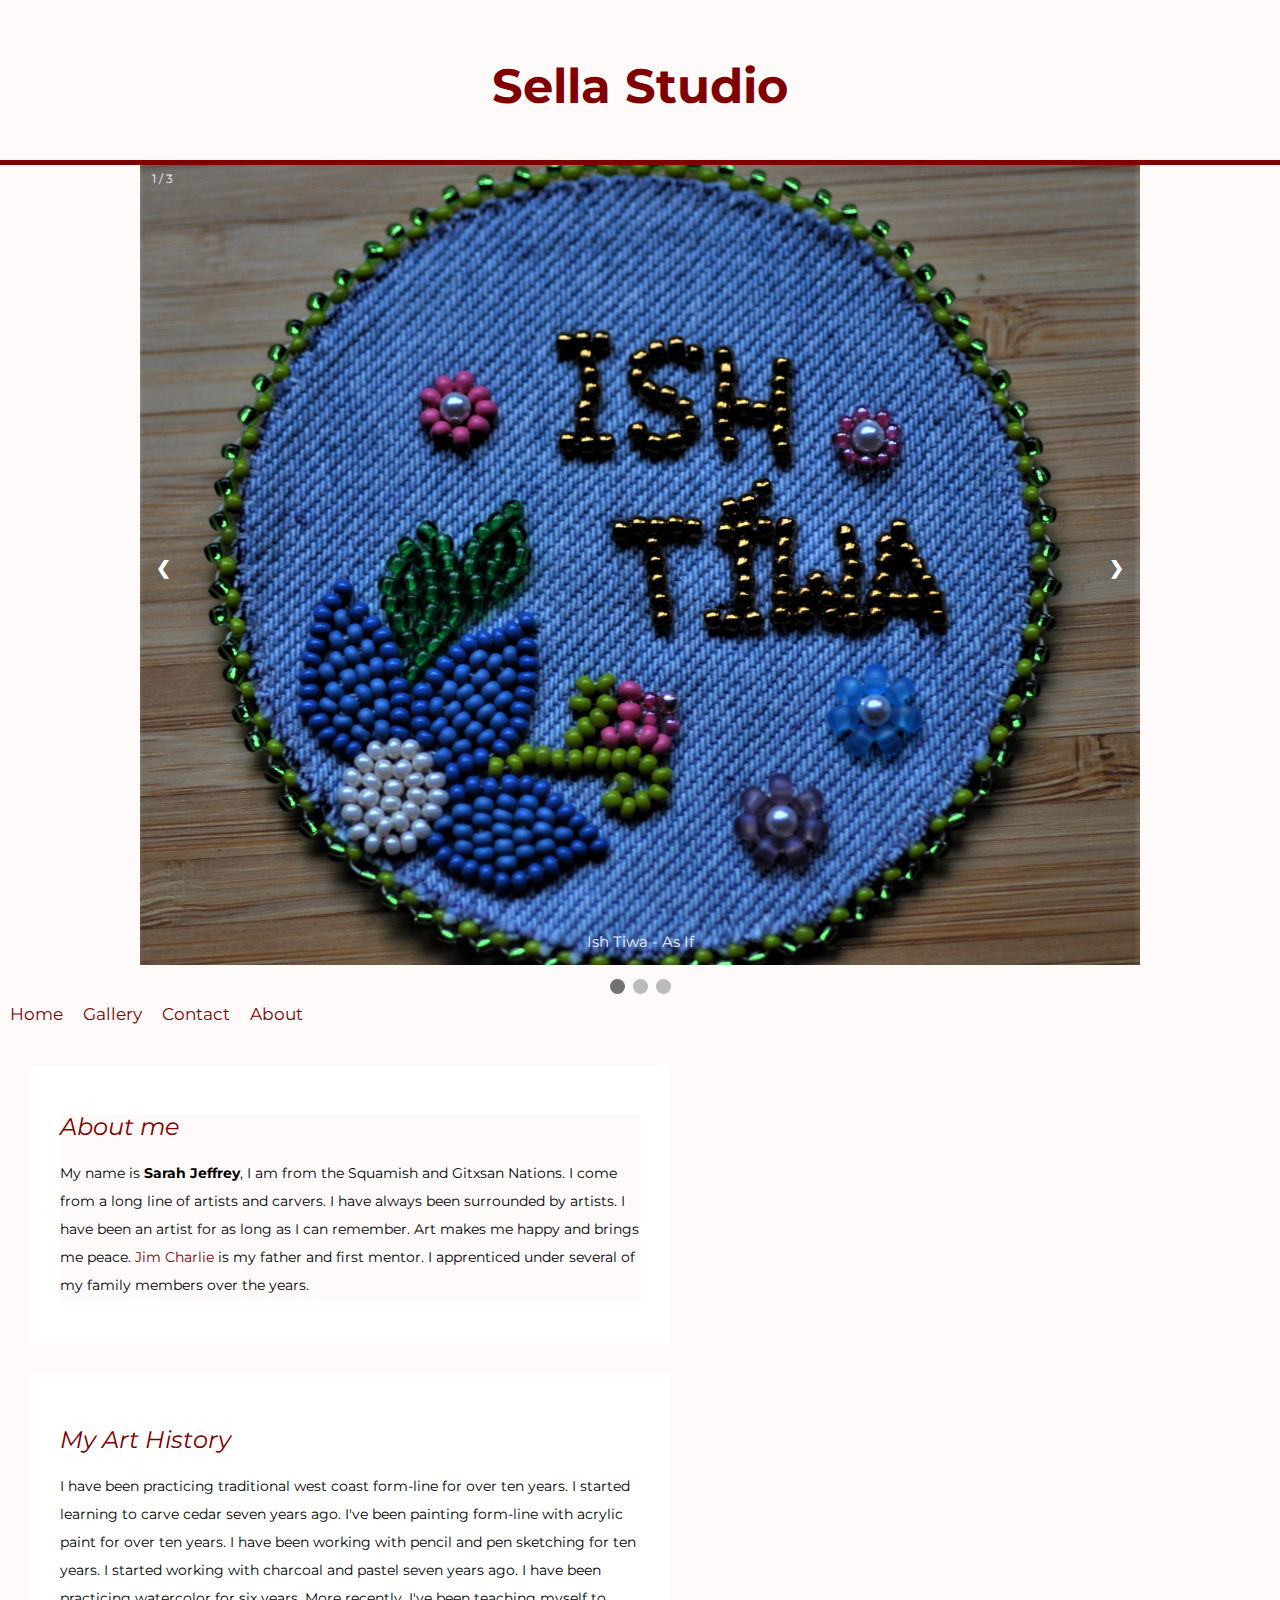
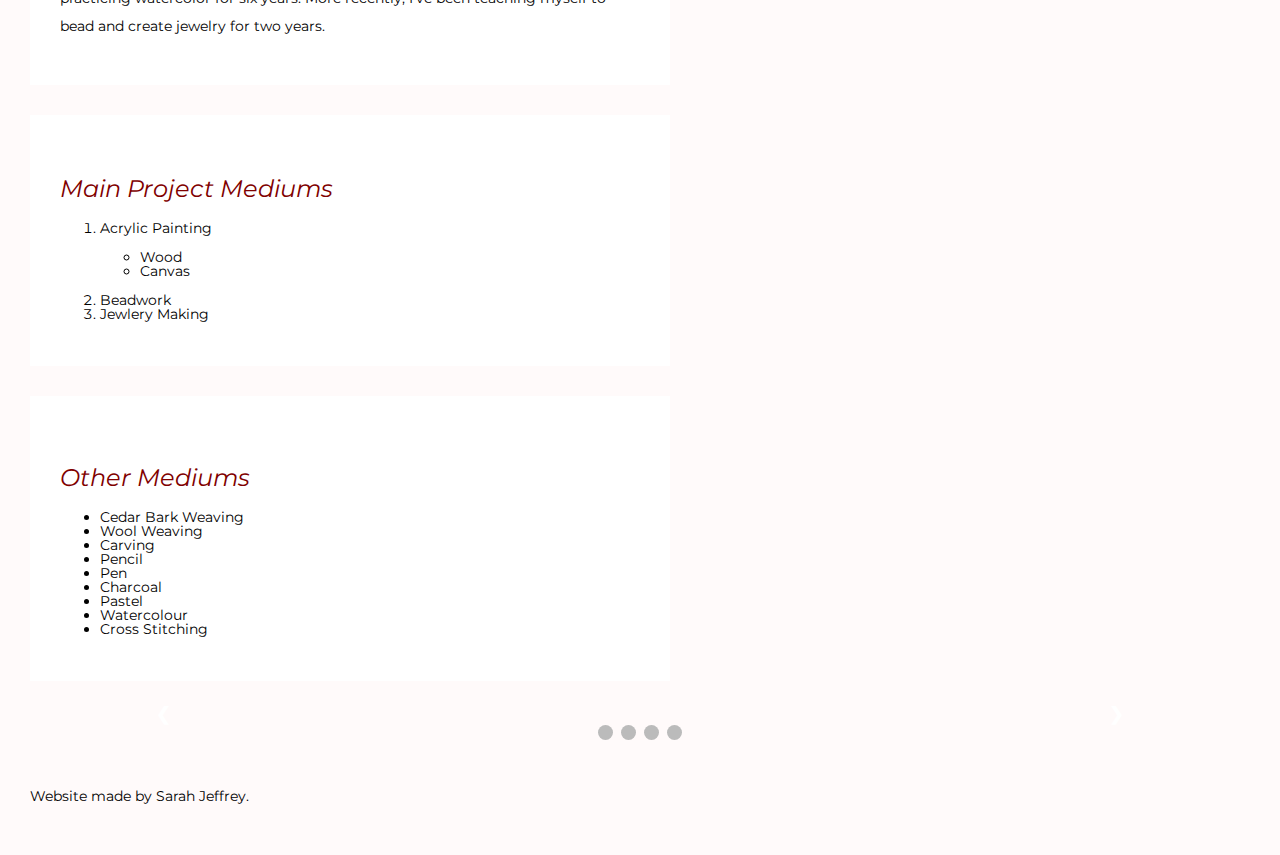
<file: index.html>
<!DOCTYPE html>
<html lang="en">
<head>
    <title>Sella Studio</title>
    <meta charset="utf-8">
    <link rel="stylesheet"
      href="style.css">
      <link rel="preconnect" href="https://fonts.gstatic.com">
  <link href="https://fonts.googleapis.com/css2?family=Montserrat:wght@300&display=swap" rel="stylesheet">
</head>


<!--floating photo CSS-->

<!-- end floating photo cc -->

<body>
</body>
<header>
  <h1 class="title">Sella Studio</h1>
</header>

<!-- <div class="banner"></div> -->
<!-- slideshow code -->
<!DOCTYPE html>
<html>
<head>
<meta name="viewport" content="width=device-width, initial-scale=1">
<style>
* {box-sizing: border-box}
body {font-family:'Montserrat', sans-serif; margin:0}
.mySlides {display: none}
img {vertical-align: middle;}

/* Slideshow container */
.slideshow-container {
  max-width: 1000px;
  position: relative;
  margin: auto;
}

/* Next & previous buttons */
.prev, .next {
  cursor: pointer;
  position: absolute;
  top: 50%;
  width: auto;
  padding: 16px;
  margin-top: -22px;
  color: white;
  font-weight: bold;
  font-size: 18px;
  transition: 0.6s ease;
  border-radius: 0 3px 3px 0;
  user-select: none;
}

/* Position the "next button" to the right */
.next {
  right: 0;
  border-radius: 3px 0 0 3px;
}

/* On hover, add a black background color with a little bit see-through */
.prev:hover, .next:hover {
  background-color: rgba(0,0,0,0.8);
}

/* Caption text */
.text {
  color: #f2f2f2;
  font-size: 15px;
  padding: 8px 12px;
  position: absolute;
  bottom: 8px;
  width: 100%;
  text-align: center;
  font-family: 'Montserrat', sans-serif;
}

/* Number text (1/3 etc) */
.numbertext {
  color: #f2f2f2;
  font-size: 12px;
  padding: 8px 12px;
  position: absolute;
  top: 0;
}

/* The dots/bullets/indicators */
.dot {
  cursor: pointer;
  height: 15px;
  width: 15px;
  margin: 0 2px;
  background-color: #bbb;
  border-radius: 50%;
  display: inline-block;
  transition: background-color 0.6s ease;
}

.active, .dot:hover {
  background-color: #717171;
}

/* Fading animation */
.fade {
  -webkit-animation-name: fade;
  -webkit-animation-duration: 1.5s;
  animation-name: fade;
  animation-duration: 1.5s;
}

@-webkit-keyframes fade {
  from {opacity: .4}
  to {opacity: 1}
}

@keyframes fade {
  from {opacity: .4}
  to {opacity: 1}
}

/* On smaller screens, decrease text size */
@media only screen and (max-width: 300px) {
  .prev, .next,.text {font-size: 11px}
}
</style>
</head>
<body>

<div class="slideshow-container">

<div class="mySlides fade">
  <div class="numbertext">1 / 3</div>
  <img src="images\810ishtiwa.jpg" style="width:100%">
  <div class="text">Ish Tiwa - As If</div>
</div>

<div class="mySlides fade">
  <div class="numbertext">2 / 3</div>
  <img src="images\810earrings.jpg" style="width:100%">
  <div class="text">Salish Weaving Earrings</div>
</div>

<div class="mySlides fade">
  <div class="numbertext">3 / 3</div>
  <img src="images\810kilila.jpg" style="width:100%">
  <div class="text">Kilila - Butterfly</div>
</div>

<a class="prev" onclick="plusSlides(-1)">&#10094;</a>
<a class="next" onclick="plusSlides(1)">&#10095;</a>

</div>
<br>

<div style="text-align:center">
  <span class="dot" onclick="currentSlide(1)"></span>
  <span class="dot" onclick="currentSlide(2)"></span>
  <span class="dot" onclick="currentSlide(3)"></span>
</div>

<script>
var slideIndex = 1;
showSlides(slideIndex);

function plusSlides(n) {
  showSlides(slideIndex += n);
}

function currentSlide(n) {
  showSlides(slideIndex = n);
}

function showSlides(n) {
  var i;
  var slides = document.getElementsByClassName("mySlides");
  var dots = document.getElementsByClassName("dot");
  if (n > slides.length) {slideIndex = 1}
  if (n < 1) {slideIndex = slides.length}
  for (i = 0; i < slides.length; i++) {
      slides[i].style.display = "none";
  }
  for (i = 0; i < dots.length; i++) {
      dots[i].className = dots[i].className.replace(" active", "");
  }
  slides[slideIndex-1].style.display = "block";
  dots[slideIndex-1].className += " active";
}
</script>

</body>
</html>

<!-- end slideshow code -->

<!-- navigation bar -->
<body>

<div class="topnav">
  <a class="active" href="#home">Home</a>
  <a href="#gallery">Gallery</a>
  <a href="#contact">Contact</a>
  <a href="aboutme.html">About</a>
</div>

<div style="padding-left:16px">
</div>

</body>
<!-- End Navigation code -->

<section>
<div class="about">
  <h2>About me</h2>
<p>My name is <strong>Sarah Jeffrey</strong>, I am from the Squamish and Gitxsan Nations. I come from a long line of artists and carvers. I have always been surrounded by artists. I have been an artist for as long as I can remember. Art makes me happy and brings me peace.
<a href="https://douglasreynoldsgallery.com/artist/jim-charlie/"target="_blank">Jim Charlie</a> is my father and first mentor. I apprenticed under several of my family members over the years.
</p>
</div>
</section>
<div class="container">

  <section>
    <h3>My Art History</h3>
    <p>I have been practicing traditional west coast form-line for over ten years. I started learning to carve cedar seven years ago. I've been painting form-line with acrylic paint for over ten years. I have been working with pencil and pen sketching for ten years. I started working with charcoal and pastel seven years ago. I have been practicing watercolor for six years. More recently, I've been teaching myself to bead and create jewelry for two years. </p>
  </section>
</div>
<section>
  <h4>Main Project Mediums</h4>
  <ol>
    <li>Acrylic Painting</li>
    <ul>
      <li>Wood</li>
      <li>Canvas</li>
    </ul>
    <li>Beadwork</li>
    <li>Jewlery Making</li>

  </ol>
</section>
<section>
  <h5>Other Mediums</h5>
  <ul>
    <li>Cedar Bark Weaving</li>
    <li>Wool Weaving</li>
    <li>Carving</li>
    <li>Pencil</li>
    <li>Pen</li>
    <li>Charcoal</li>
    <li>Pastel</li>
    <li>Watercolour</li>
    <li>Cross Stitching</li>
  </ul>
</section>
<!-- slideshow code -->
<!DOCTYPE html>
<html>
<head>
<meta name="viewport" content="width=device-width, initial-scale=1">
<style>
* {box-sizing: border-box}
body {font-family:'Montserrat', sans-serif; margin:0}
.mySlides {display: none}
img {vertical-align: middle;}

/* Slideshow container */
.slideshow-container {
  max-width: 1000px;
  position: relative;
  margin: auto;
}

/* Next & previous buttons */
.prev, .next {
  cursor: pointer;
  position: absolute;
  top: 50%;
  width: auto;
  padding: 16px;
  margin-top: -22px;
  color: white;
  font-weight: bold;
  font-size: 18px;
  transition: 0.6s ease;
  border-radius: 0 3px 3px 0;
  user-select: none;
}

/* Position the "next button" to the right */
.next {
  right: 0;
  border-radius: 3px 0 0 3px;
}

/* On hover, add a black background color with a little bit see-through */
.prev:hover, .next:hover {
  background-color: rgba(0,0,0,0.8);
}

/* Caption text */
.text {
  color: #f2f2f2;
  font-size: 15px;
  padding: 8px 12px;
  position: absolute;
  bottom: 8px;
  width: 100%;
  text-align: center;
  font-family: 'Montserrat', sans-serif;
}

/* Number text (1/3 etc) */
.numbertext {
  color: #f2f2f2;
  font-size: 12px;
  padding: 8px 12px;
  position: absolute;
  top: 0;
}

/* The dots/bullets/indicators */
.dot {
  cursor: pointer;
  height: 15px;
  width: 15px;
  margin: 0 2px;
  background-color: #bbb;
  border-radius: 50%;
  display: inline-block;
  transition: background-color 0.6s ease;
}

.active, .dot:hover {
  background-color: #717171;
}

/* Fading animation */
.fade {
  -webkit-animation-name: fade;
  -webkit-animation-duration: 1.5s;
  animation-name: fade;
  animation-duration: 1.5s;
}

@-webkit-keyframes fade {
  from {opacity: .4}
  to {opacity: 1}
}

@keyframes fade {
  from {opacity: .4}
  to {opacity: 1}
}

/* On smaller screens, decrease text size */
@media only screen and (max-width: 300px) {
  .prev, .next,.text {font-size: 11px}
}
</style>
</head>
<body>

<div class="slideshow-container">

<div class="mySlides fade">
  <div class="numbertext">1 / 4</div>
  <img src="images\buttonblanketearrings.jpg" style="width:100%">
  <div class="text">Button Blanket Earrings</div>
</div>

<div class="mySlides fade">
  <div class="numbertext">2 / 4</div>
  <img src="images\motherofpearl.jpg" style="width:100%">
  <div class="text">Mother Of Pearl Dangles</div>
</div>

<div class="mySlides fade">
  <div class="numbertext">3 / 3</div>
  <img src="images\abalonehoops.jpg" style="width:100%">
  <div class="text">Abalone Hoops</div>
</div>

<div class="mySlides fade">
  <div class="numbertext">4 / 4</div>
  <img src="images\sunsethoops.jpg" style="width:100%">
  <div class="text">Sunset Hoops</div>
</div>

<a class="prev" onclick="plusSlides(-1)">&#10094;</a>
<a class="next" onclick="plusSlides(1)">&#10095;</a>

</div>
<br>

<div style="text-align:center">
  <span class="dot" onclick="currentSlide(1)"></span>
  <span class="dot" onclick="currentSlide(2)"></span>
  <span class="dot" onclick="currentSlide(3)"></span>
  <span class="dot" onclick="currentSlide(4)"></span>
</div>

<script>
var slideIndex = 1;
showSlides(slideIndex);

function plusSlides(n) {
  showSlides(slideIndex += n);
}

function currentSlide(n) {
  showSlides(slideIndex = n);
}

function showSlides(n) {
  var i;
  var slides = document.getElementsByClassName("mySlides");
  var dots = document.getElementsByClassName("dot");
  if (n > slides.length) {slideIndex = 1}
  if (n < 1) {slideIndex = slides.length}
  for (i = 0; i < slides.length; i++) {
      slides[i].style.display = "none";
  }
  for (i = 0; i < dots.length; i++) {
      dots[i].className = dots[i].className.replace(" active", "");
  }
  slides[slideIndex-1].style.display = "block";
  dots[slideIndex-1].className += " active";
}
</script>

</body>
</html>

<!-- end slideshow code -->
<footer id="footer">
  <p>Website made by Sarah Jeffrey.</p>
</footer>
</body>
</html>
</file>
<file: style.css>
/* Website Styles */

* {
  font-size:100%
  margin: 0;
  line-height: 1;
  box-sizing: border-box;
  /* border: 1px solid red; */
}

div {
  margin: 0 auto;

}

header {
  padding: 30px;
  border-bottom: 5px solid Maroon;
}

/* .banner {
  height: 350px;
  background-image: url(images/banner.jpg);
  background-size: cover;
  background-position: center;
} */

/* navigation */
.topnav {
  overflow: hidden;
  background-color: Snow;
  background-position: center;
  text-align: center;
  display: inline-block;
}

.topnav a {
  float: left;
  color: Maroon;
  text-align: center;
  padding: 10px;
  margin: 0;
  text-decoration: none;
  font-size: 17px;

  display: inline;
}

.topnav a:hover {
  background-color: Snow;
  color: Maroon;
  display: inline;
}

.topnav a.active {
  background-color: Snow;
  color: Maroon;
}
/* end navigation */
section {
  padding: 30px;
  border: 1px solid gainsbro;
  background-color: white;
  margin: 30px;
  width: 50%;
}

img {
  width: 100%;
  height: 100%;
}

footer {
  padding: 30px;
}

body {
  /* background-image: url(images/white-waves.png); */
  /* background-repeat: no-repeat; */
  background-color: Snow;
  color: Black;
  font-family: 'Montserrat', sans-serif;
  font-size:14px;
}

.title {
  font-size: 48px;
  text-decoration: none;
  color: maroon;
}

h1 {
  color: Maroon;
  text-align: center;
  font-size: 52px;
  font-weight: bold;
  margin-bottom: 20px;
}

h2 {
  color: Maroon;
  font-size: 24px;
  font-weight: normal;
  font-style: italic;
  margin-bottom: 20px;
}

.about {
  background-color: snow;
}

.about h2 {
  font-size: 24px;
}

p {
  line-height:2;
  margin: 15px 0;
  margin-top: 10px;
  margin-bottom: 20px
  margin-right: 30px;
  margin-left: 0;
}

/* .container {
  max-width: 1000px;
  margin: 0 auto;
} */

h3 {
  color: Maroon;
  font-size: 24px;
  font-weight: normal;
  font-style: italic;
  margin-bottom: 20px;
}


h4 {
  color: Maroon;
  font-size: 24px;
  font-weight: normal;
  font-style: italic;
  margin-bottom: 20px;
}

ul, ol {
  color: black;
  text-decoration: none;
  margin: 15px 0;
}

a:link,
a:focus,
a:active {
  color: maroon;
  text-decoration: none;
}

a:hover {
  text-decoration:underline;
}

a:visited {
  color: grey;
}

h5 {
  color: Maroon;
  font-size: 24px;
  font-weight: normal;
  font-style: italic;
  margin-bottom: 20px;
}
</file>
